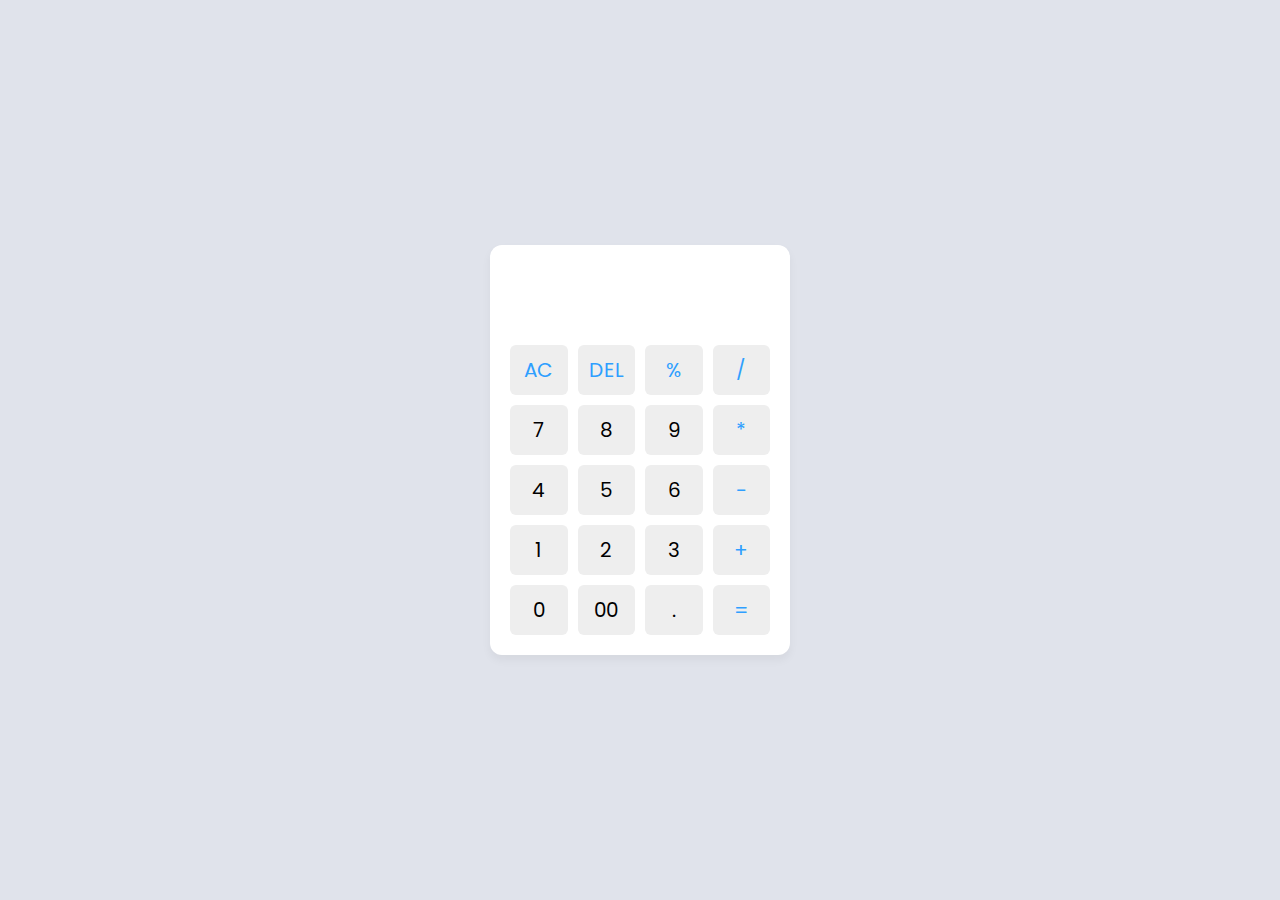
<file: Level 1/Calculator/index.html>
<!DOCTYPE html>
<html lang="en">
  <head>
    <meta charset="UTF-8" />
    <meta http-equiv="X-UA-Compatible" content="IE=edge" />
    <meta name="viewport" content="width=device-width, initial-scale=1.0" />
    <title>Calculator </title>
    <link rel="stylesheet" href="style.css" />
  </head>
  <body>
    <div class="container">
      <input type="text" class="display" />

      <div class="buttons">
        <button class="operator" data-value="AC">AC</button>
        <button class="operator" data-value="DEL">DEL</button>
        <button class="operator" data-value="%">%</button>
        <button class="operator" data-value="/">/</button>

        <button data-value="7">7</button>
        <button data-value="8">8</button>
        <button data-value="9">9</button>
        <button class="operator" data-value="*">*</button>

        <button data-value="4">4</button>
        <button data-value="5">5</button>
        <button data-value="6">6</button>
        <button class="operator" data-value="-">-</button>

        <button data-value="1">1</button>
        <button data-value="2">2</button>
        <button data-value="3">3</button>
        <button class="operator" data-value="+">+</button>

        <button data-value="0">0</button>
        <button data-value="00">00</button>
        <button data-value=".">.</button>
        <button class="operator" data-value="=">=</button>
      </div>
    </div>

    <script src="script.js"></script>
  </body>
</html>
</file>
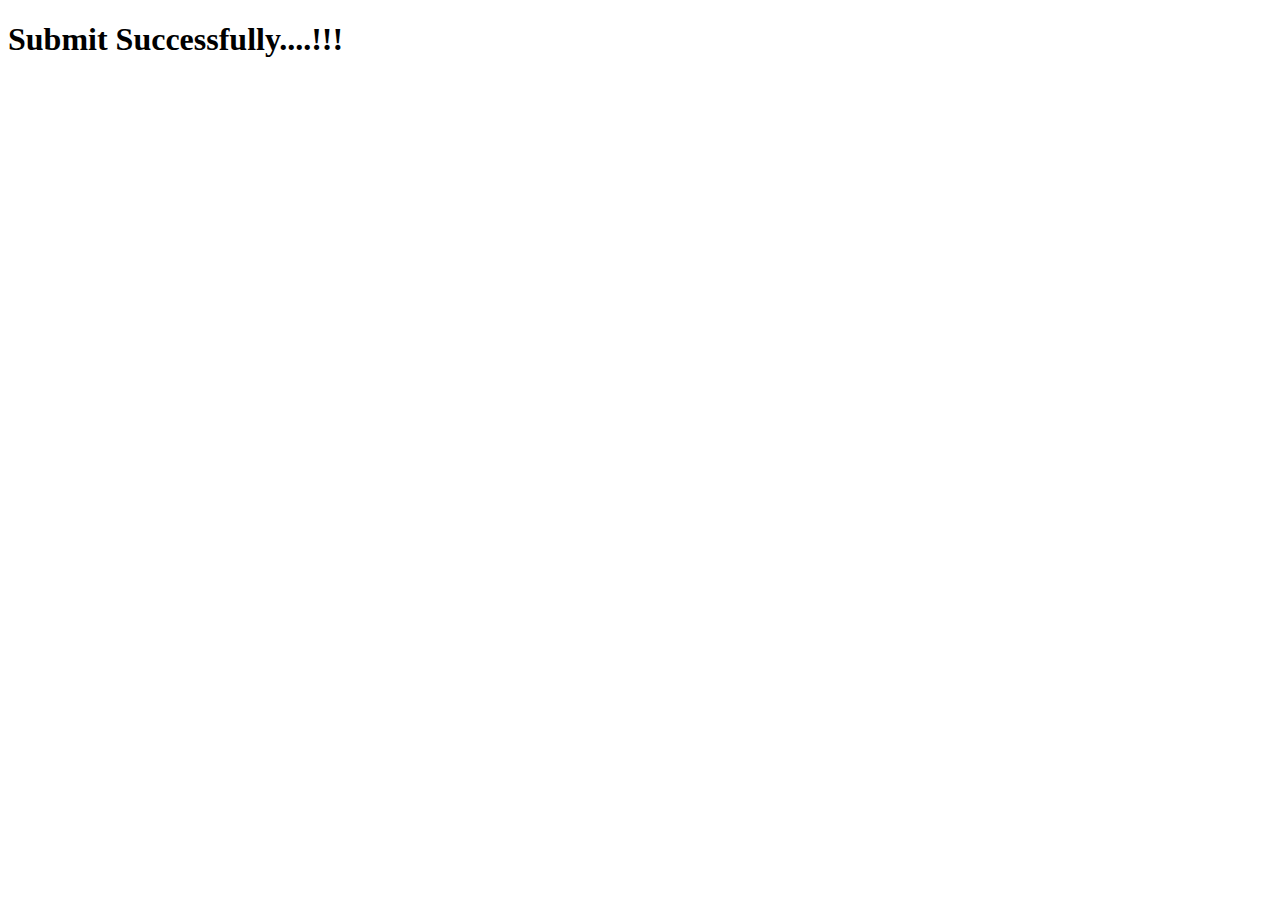
<file: Level 1/Portfolio_Website/submit.html>
<!DOCTYPE html>
<html lang="en">
<head>
    <meta charset="UTF-8">
    <meta name="viewport" content="width=device-width, initial-scale=1.0">
    <title>Verified</title>
</head>
<body>
   <h1> Submit Successfully....!!!</h1>
</body>
</html>
</file>
<file: Level 1/Calculator/style.css>
/* Import Google font - Poppins */
@import url("https://fonts.googleapis.com/css2?family=Poppins:wght@300;400;500;600;700&display=swap");
* {
  margin: 0;
  padding: 0;
  box-sizing: border-box;
  font-family: "Poppins", sans-serif;
}
body {
  height: 100vh;
  display: flex;
  align-items: center;
  justify-content: center;
  background: #e0e3eb;
}
.container {
  position: relative;
  max-width: 300px;
  width: 100%;
  border-radius: 12px;
  padding: 10px 20px 20px;
  background: #fff;
  box-shadow: 0 5px 10px rgba(0, 0, 0, 0.05);
}
.display {
  height: 80px;
  width: 100%;
  outline: none;
  border: none;
  text-align: right;
  margin-bottom: 10px;
  font-size: 25px;
  color: #000e1a;
  pointer-events: none;
}
.buttons {
  display: grid;
  grid-gap: 10px;
  grid-template-columns: repeat(4, 1fr);
}
.buttons button {
  padding: 10px;
  border-radius: 6px;
  border: none;
  font-size: 20px;
  cursor: pointer;
  background-color: #eee;
}
.buttons button:active {
  transform: scale(0.99);
}
.operator {
  color: #2f9fff;
}
</file>
